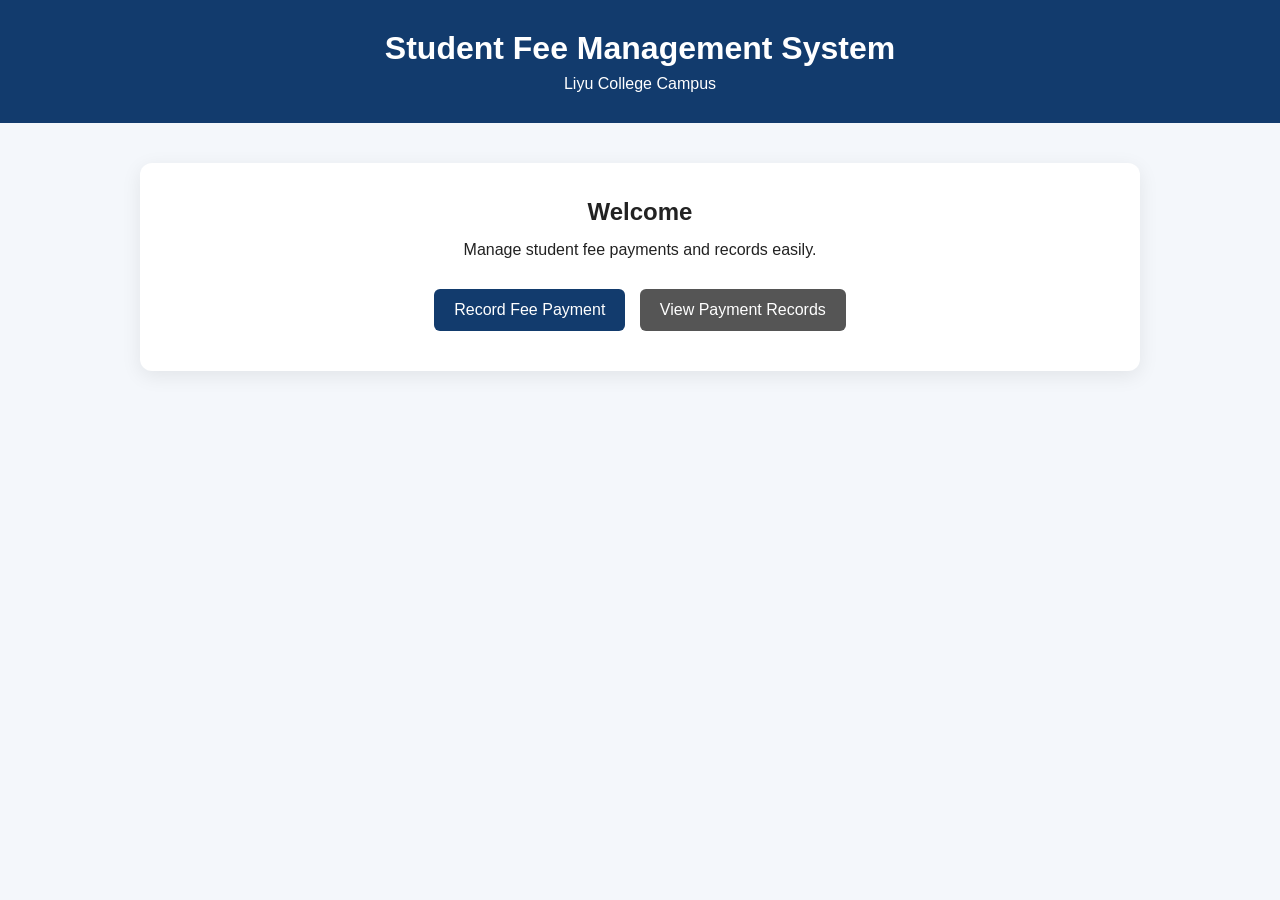
<file: student_fee_management - Copy/index.html>
<!DOCTYPE html>
<html lang="en">
<head>
    <meta charset="UTF-8">
    <meta name="viewport" content="width=device-width, initial-scale=1.0">

    <title>Student Fee Management System</title>

    <link rel="stylesheet" href="style.css">
</head>

<body>

<header>
    <h1>Student Fee Management System</h1>
    <p>Liyu College Campus</p>
</header>

<div class="container">

    <div class="hero">

        <h2>Welcome</h2>

        <p>
            Manage student fee payments and records easily.
        </p>

        <div class="buttons">

            <a href="pay_fees.html" class="btn">
                Record Fee Payment
            </a>

            <a href="records.php" class="btn secondary">
                View Payment Records
            </a>

        </div>

    </div>

</div>

</body>
</html>
</file>
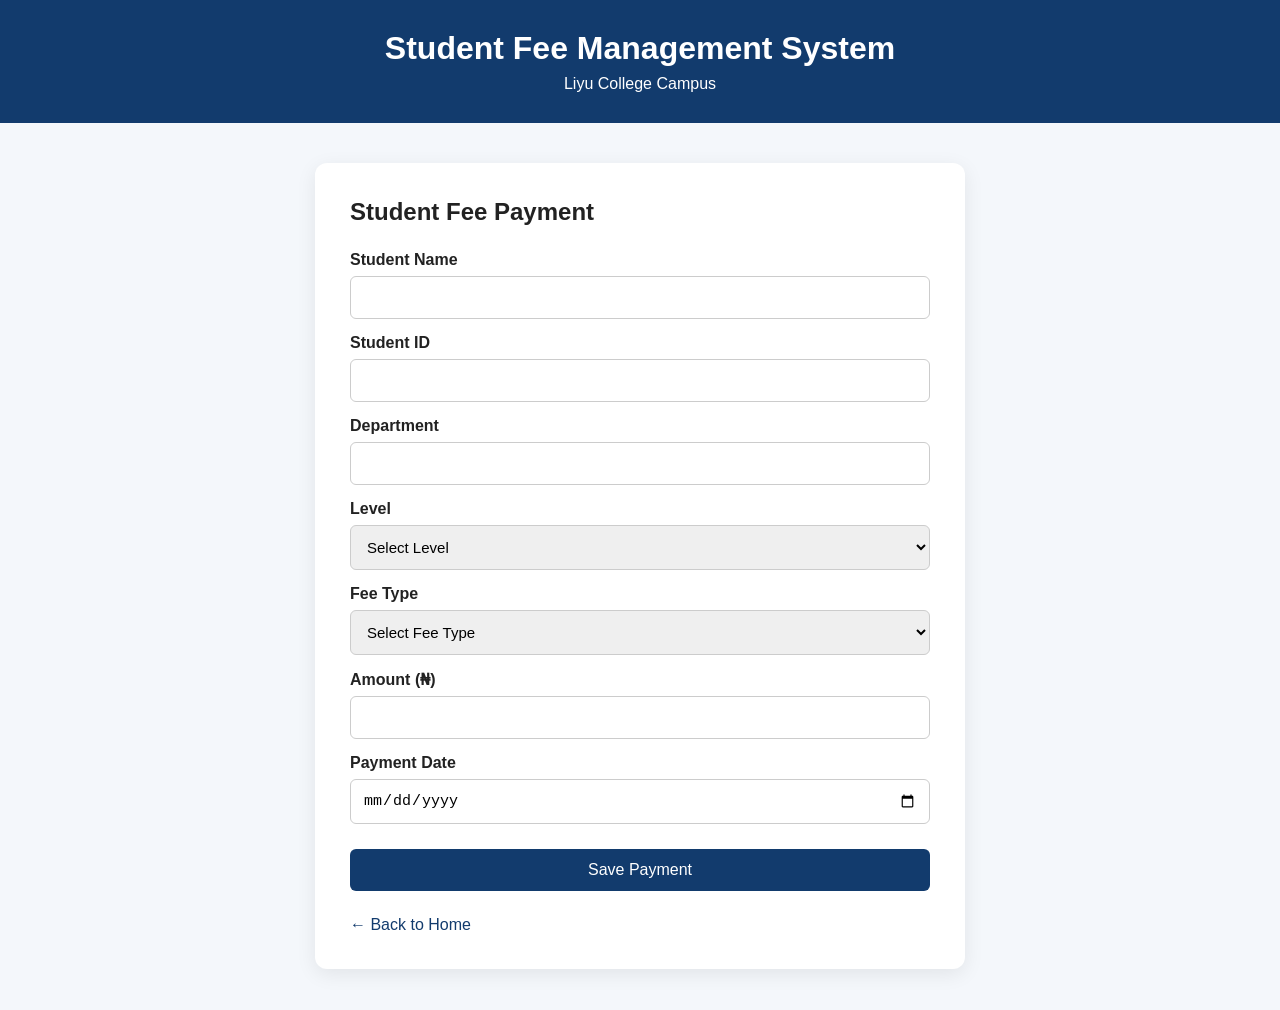
<file: student_fee_management - Copy/pay_fees.html>
<!DOCTYPE html>
<html lang="en">

<head>

    <meta charset="UTF-8">

    <meta name="viewport"
          content="width=device-width, initial-scale=1.0">

    <title>Record Student Fee</title>

    <link rel="stylesheet" href="style.css">

</head>

<body>

<header>

    <h1>Student Fee Management System</h1>

    <p>Liyu College Campus</p>

</header>


<div class="container">

    <div class="form-card">

        <h2>Student Fee Payment</h2>


        <form action="process.php" method="POST">


            <label>Student Name</label>

            <input
                type="text"
                name="student_name"
                required
            >


            <label>Student ID</label>

            <input
                type="text"
                name="student_id"
                required
            >


            <label>Department</label>

            <input
                type="text"
                name="department"
                required
            >


            <label>Level</label>

            <select name="level" required>

                <option value="">
                    Select Level
                </option>

                <option value="100 Level">
                    100 Level
                </option>

                <option value="200 Level">
                    200 Level
                </option>

                <option value="300 Level">
                    300 Level
                </option>

                <option value="400 Level">
                    400 Level
                </option>

                <option value="500 Level">
                    500 Level
                </option>

            </select>


            <label>Fee Type</label>

            <select name="fee_type" required>

                <option value="">
                    Select Fee Type
                </option>

                <option value="School Fees">
                    School Fees
                </option>

                <option value="Registration Fee">
                    Registration Fee
                </option>

                <option value="Library Fee">
                    Library Fee
                </option>

                <option value="Other Fees">
                    Other Fees
                </option>

            </select>


            <label>Amount (₦)</label>

            <input
                type="number"
                name="amount"
                min="1"
                step="0.01"
                required
            >


            <label>Payment Date</label>

            <input
                type="date"
                name="payment_date"
                required
            >


            <button type="submit">
                Save Payment
            </button>

        </form>


        <a href="index.html" class="back">
            ← Back to Home
        </a>

    </div>

</div>

</body>
</html>
</file>
<file: student_fee_management - Copy/style.css>
* {
    box-sizing: border-box;
    margin: 0;
    padding: 0;
}


body {

    font-family: Arial, sans-serif;

    background: #f4f7fb;

    color: #222;

}


header {

    background: #123b6d;

    color: white;

    text-align: center;

    padding: 30px 20px;

}


header h1 {

    margin-bottom: 8px;

}


.container {

    width: 90%;

    max-width: 1000px;

    margin: 40px auto;

}


.hero,
.form-card,
.success-card {

    background: white;

    padding: 35px;

    border-radius: 12px;

    box-shadow:
        0 5px 20px
        rgba(0, 0, 0, 0.08);

}


.hero {

    text-align: center;

}


.hero h2 {

    margin-bottom: 15px;

}


.buttons {

    margin-top: 25px;

}


.btn,
button {

    display: inline-block;

    background: #123b6d;

    color: white;

    padding: 12px 20px;

    border: none;

    border-radius: 6px;

    text-decoration: none;

    cursor: pointer;

    margin: 5px;

}


.btn:hover,
button:hover {

    opacity: 0.9;

}


.secondary {

    background: #555;

}


.form-card {

    max-width: 650px;

    margin: auto;

}


.form-card h2 {

    margin-bottom: 25px;

}


label {

    display: block;

    margin-top: 15px;

    margin-bottom: 7px;

    font-weight: bold;

}


input,
select {

    width: 100%;

    padding: 12px;

    border: 1px solid #ccc;

    border-radius: 6px;

    font-size: 15px;

}


button {

    width: 100%;

    margin: 25px 0 10px;

    font-size: 16px;

}


.back {

    display: inline-block;

    margin-top: 15px;

    color: #123b6d;

    text-decoration: none;

}


.success-card {

    max-width: 600px;

    margin: 100px auto;

    text-align: center;

}


.success-card h2 {

    margin-bottom: 15px;

}


.records-container {

    max-width: 1200px;

}


.records-container h2 {

    margin-bottom: 20px;

}


.table-wrapper {

    overflow-x: auto;

    margin-top: 25px;

}


table {

    width: 100%;

    border-collapse: collapse;

    background: white;

}


th,
td {

    padding: 12px;

    border: 1px solid #ddd;

    text-align: left;

}


th {

    background: #123b6d;

    color: white;

}


tr:nth-child(even) {

    background: #f7f7f7;

}


@media (max-width: 600px) {

    header h1 {

        font-size: 22px;

    }


    .container {

        width: 95%;

    }


    .hero,
    .form-card,
    .success-card {

        padding: 20px;

    }

}
</file>
